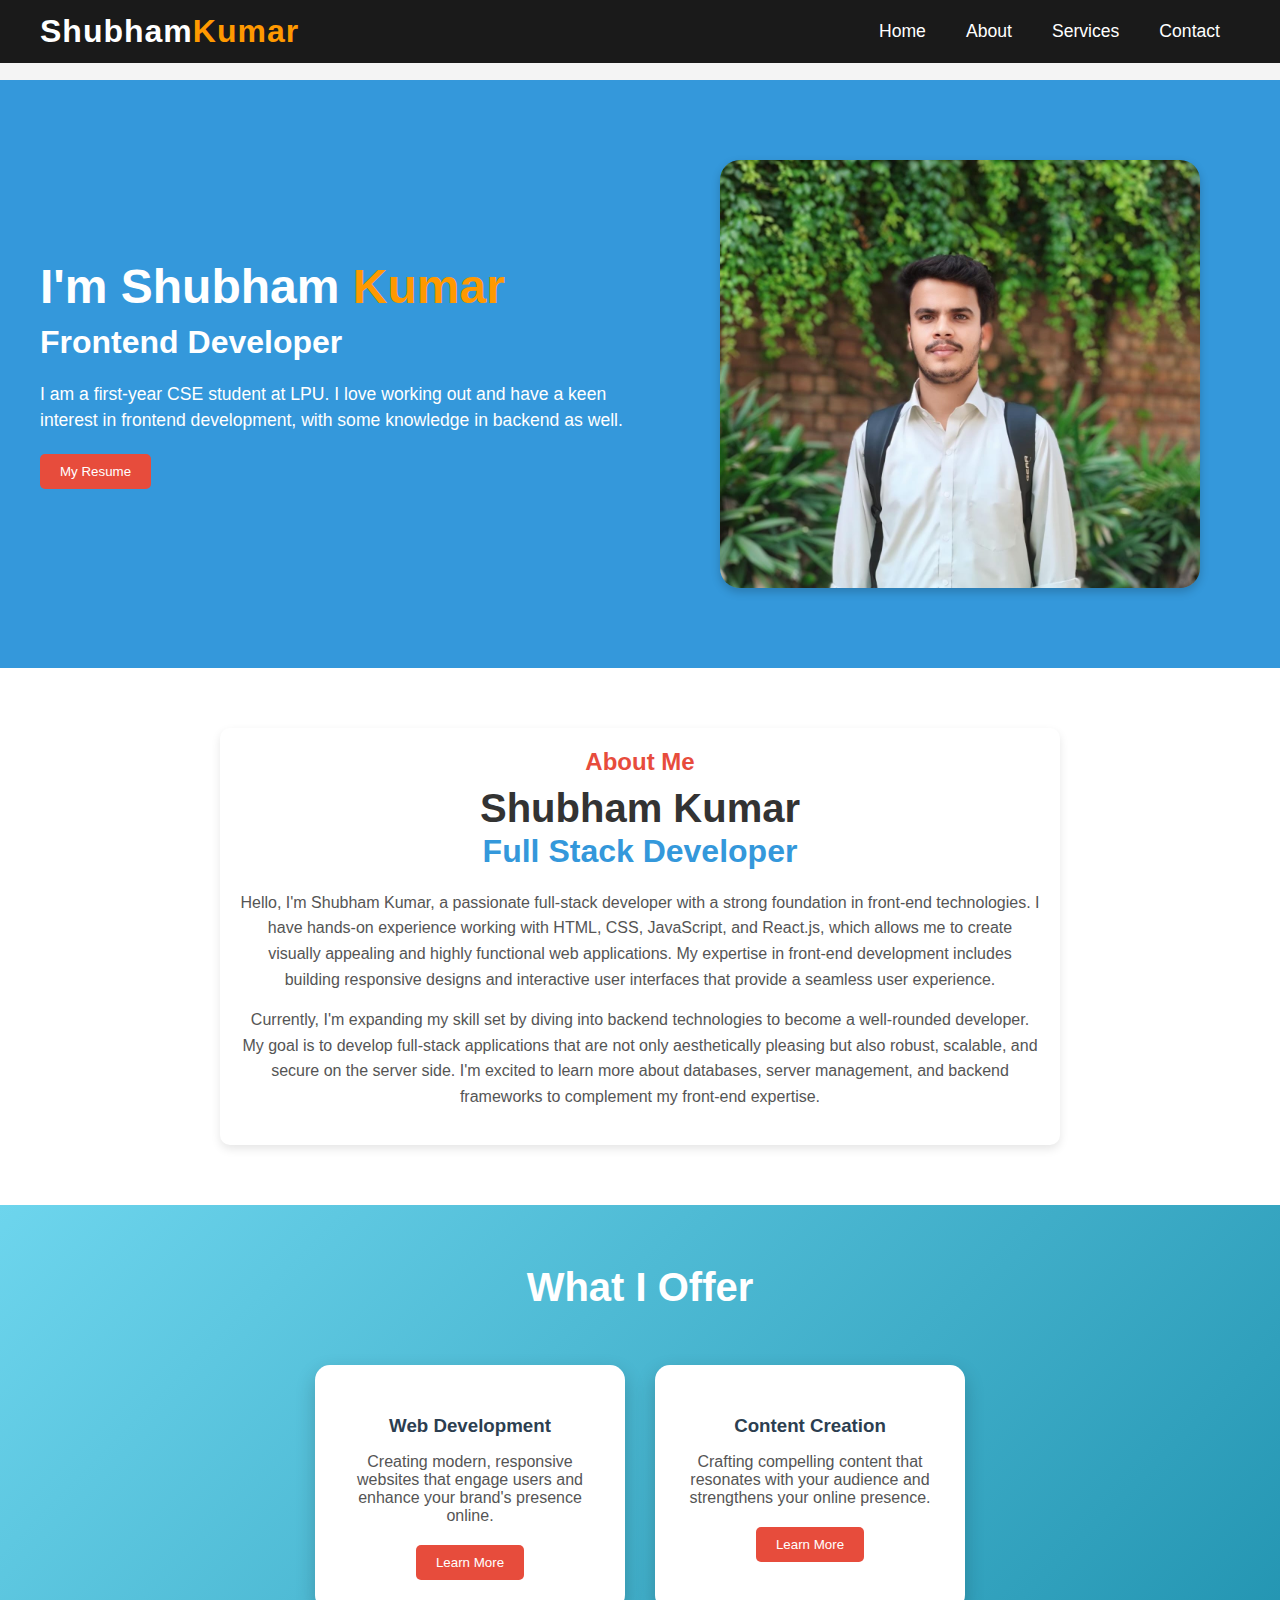
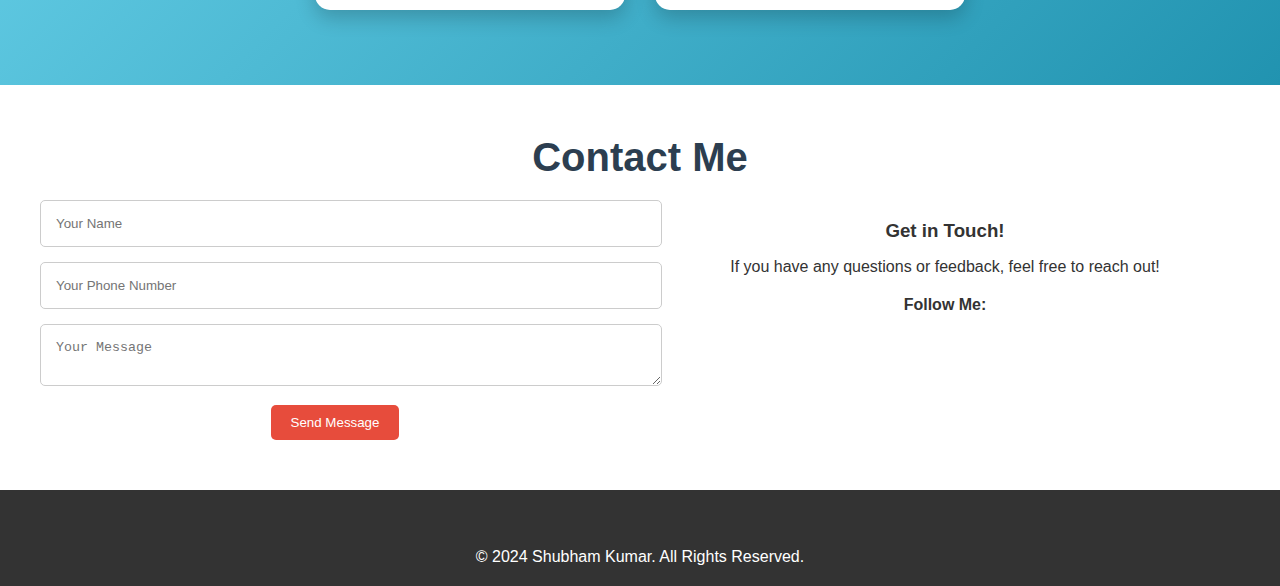
<file: index.html>
<!DOCTYPE html>
<html lang="en">

<head>
    <meta charset="UTF-8">
    <meta name="viewport" content="width=device-width, initial-scale=1.0">
    <title>Shubham Kumar - portfolio</title>
    <!-- Link to Font Awesome for social media icons -->
    <link rel="stylesheet" href="https://cdnjs.cloudflare.com/ajax/libs/font-awesome/6.6.0/css/all.min.css" integrity="sha512-Kc323vGBEqzTmouAECnVceyQqyqdsSiqLQISBL29aUW4U/M7pSPA/gEUZQqv1cwx4OnYxTxve5UMg5GT6L4JJg==" crossorigin="anonymous" referrerpolicy="no-referrer" />
    
    <!-- external css link   -->
    <link rel="stylesheet" href="portfolio1.css">
</head>

<body>
    <!-- Header Section -->
    <header>
        <div class="logo">
            <h1>Shubham<span>Kumar</span></h1>
        </div>
        <nav>
            <ul>
                <li><a href="#home" class="nav-link">Home</a></li>
                <li><a href="#about" class="nav-link">About</a></li>
                <li><a href="#services" class="nav-link">Services</a></li>
                <li><a href="#contact" class="nav-link">Contact</a></li>
            </ul>
        </nav>
    </header>

    <!-- Home Section -->
    <div class="home" id="home">
        <div class="intro">
            <h1>I'm Shubham <span>Kumar</span></h1>
            <h2 class="loop">Frontend Developer</h2>
            <p>I am a first-year CSE student at LPU. I love working out and have a keen interest in frontend development, with some knowledge in backend as well.</p>
            <a href="resume1.html" download="resume">
                <button class="btn" id="H-btn">My Resume</button>
            </a>
        
        </div>
        <div class="image">
            <img src="shubhampic.jpg" alt="Shubham Kumar" />
        </div>
    </div>

    <!-- About Section -->
    <div class="about" id="about">
        <div class="about-content">
            <h3>About Me</h3>
            <h1>Shubham Kumar</h1>
            <h2>Full Stack Developer</h2>
            <p>Hello, I'm Shubham Kumar, a passionate full-stack developer with a strong foundation in front-end technologies. I have hands-on experience working with HTML, CSS, JavaScript, and React.js, which allows me to create visually appealing and highly functional web applications. My expertise in front-end development includes building responsive designs and interactive user interfaces that provide a seamless user experience.</p>
            <p>Currently, I'm expanding my skill set by diving into backend technologies to become a well-rounded developer. My goal is to develop full-stack applications that are not only aesthetically pleasing but also robust, scalable, and secure on the server side. I'm excited to learn more about databases, server management, and backend frameworks to complement my front-end expertise.</p>
        </div>
    </div>

    <!-- Services Section -->
    <section class="services" id="services">
        <h2>What I Offer</h2>
        <div class="services-container">
            <div class="service">
                <div class="service-icon">
                    <i class="fa-solid fa-code"></i>
                </div>
                <h3>Web Development</h3>
                <p>Creating modern, responsive websites that engage users and enhance your brand's presence online.</p>
                <button class="service-btn">Learn More</button>
            </div>
            <div class="service">
                <div class="service-icon">
                    <i class="fa-solid fa-pencil-alt"></i>
                </div>
                <h3>Content Creation</h3>
                <p>Crafting compelling content that resonates with your audience and strengthens your online presence.</p>
                <button class="service-btn">Learn More</button>
            </div>
        </div>
    </section>

    <!-- Contact Section -->
    <section class="contact" id="contact">
        <h2>Contact Me</h2>
        <div class="contact-container">
            <div class="contact-form">
                <form action="" method="POST">
                    <div class="form-control">
                        <input type="text" class="input-field" placeholder="Your Name" name="name" required />
                    </div>
                    <div class="form-control">
                        <input type="tel" class="input-field" placeholder="Your Phone Number" name="phoneno" required />
                    </div>
                    <div class="form-control">
                        <textarea placeholder="Your Message" class="input-field" name="message" required></textarea>
                    </div>
                    <button class="btn">Send Message</button>
                </form>
            </div>
            <div class="contact-info">
                <h3>Get in Touch!</h3>
                <p>If you have any questions or feedback, feel free to reach out!</p>
                <h4>Follow Me:</h4>
                <div class="social-media">
                    <ul>
                        <li><a href="https://www.facebook.com/shubhamyadav.shubham.12327" target="_blank"><i class="fa-brands fa-facebook-f"></i></a></li>
                        <li><a href="https://github.com/shubhamydv4169/shubhamydv4169" target="_blank"><i class="fa-brands fa-github"></i></a></li>
                        <li><a href="https://www.instagram.com/shubhamydv_4169/" target="_blank"><i class="fa-brands fa-instagram"></i></a></li>
                        <li><a href="https://www.linkedin.com/in/shubham-yadav-7a96b1306/" target="_blank"><i class="fa-brands fa-linkedin-in"></i></a></li>
                    </ul>
                </div>
            </div>
        </div>
    </section>

    <!-- Footer -->
    <footer class="footer">
        <div class="footer-content">
            <div class="footer-social-media">
                <a href="https://www.facebook.com/shubhamyadav.shubham.12327" target="_blank" aria-label="Facebook"><i class="fa-brands fa-facebook-f"></i></a>
                <a href="https://github.com/shubhamydv4169/shubhamydv4169" target="_blank" aria-label="GitHub"><i class="fa-brands fa-github"></i></a>
                <a href="https://www.instagram.com/shubhamydv_4169/" target="_blank" aria-label="Instagram"><i class="fa-brands fa-instagram"></i></a>
                <a href="https://www.linkedin.com/in/shubham-yadav-7a96b1306/" target="_blank" aria-label="LinkedIn"><i class="fa-brands fa-linkedin-in"></i></a>
            </div>
            <div class="footer-bottom">
                <p>&copy; 2024 Shubham Kumar. All Rights Reserved.</p>
            </div>
        </div>
    </footer>

    <!-- <script>
        document.querySelectorAll('.nav-link').forEach(link => {
            link.addEventListener('click', function(e) {
                e.preventDefault(); // Prevent default anchor click behavior
                const targetId = this.getAttribute('href'); // Get the href value
                const targetSection = document.querySelector(targetId); // Select the target section

                // Scroll to the target section
                targetSection.scrollIntoView({
                    behavior: 'smooth', // Smooth scroll effect
                    block: 'start' // Align to the top of the section
                });
            });
        });
    </script> -->
</body>

</html>
</file>
<file: portfolio1.css>
/* Global Styles */
body {
    margin: 0;
    font-family: 'Arial', sans-serif;
    background: #f4f4f4;
    color: #333;
}

h1, h2, h3, h4 {
    margin: 0;
}

/* Header Styles */
header {
    display: flex;
    justify-content: space-between;
    align-items: center;
    padding: 5px 40px;
    background-color: #1a1a1a;
    color: #ffffff;
    position: fixed; /* Make the header fixed */
    top: 0; /* Position it at the top */
    left: 0;
    right: 0; /* Make it full width */
    z-index: 1000; /* Ensure it stays on top of other elements */
    transition: background-color 0.3s ease-in; /* Smooth transition for background color */

}

body { 
    margin-top: 80px; /* Add margin to the body to prevent content from being hidden under the fixed header */
}

.logo h1 {
    font-size: 2rem;
    font-weight: bold;
    letter-spacing: 1px;
}

.logo span {
    color: #ff9900; /* Highlighting the last name */
}

nav ul {
    display: flex;
    list-style: none;
    padding: 0;
}

nav ul li {
    margin: 0 20px;
}

nav ul li a {
    color: #ffffff;
    text-decoration: none;
    font-size: 1.1rem;
    transition: color 0.3s ease, transform 0.3s ease; /* Smooth color and transform transition */
}

nav ul li a:hover {
    color: #ff9900; /* Change color on hover */
    transform: scale(1.1); /* Slightly enlarge the link on hover */
}

.button .H-btn {
    background-color: #ff9900; /* Button background */
    color: #ffffff; /* Button text color */
    border: none;
    padding: 10px 20px;
    font-size: 1rem;
    border-radius: 5px;
    cursor: pointer;
    transition: background-color 0.3s ease, transform 0.3s ease; /* Smooth background and transform transition */
}

.button .H-btn:hover {
    background-color: #cc7a00; /* Darker shade on hover */
    transform: scale(1.05); /* Slightly enlarge the button on hover */
}

/* Home Section */
.home {
    display: flex;
    justify-content: space-between;
    align-items: center;
    padding: 80px 20px;
    background: #3498db;
    color: white;
    position: relative; /* Allows positioning of elements */
    overflow: hidden; /* Prevents overflow from image */
}

.intro {
    flex: 1;
    padding: 20px;
    max-width: 600px; /* Restricts width for better readability */
}

.intro h1 {
    font-size: 3rem;
    margin-bottom: 10px;
}

.intro h1 span {
    color: #ff9900; /* Highlight the name */
}

.intro h2.loop {
    font-size: 2rem;
    margin-bottom: 20px; /* Adds space below the heading */
}

.intro p {
    font-size: 1.1rem;
    margin: 20px 0;
    line-height: 1.5; /* Improves readability */
}

.cta-buttons {
    margin: 20px 0; /* Space between buttons */
}

.image {
    flex: 1;
    display: flex;
    justify-content: center; /* Center the image */
    align-items: center;
}

.image img {
    width: 80%;
    max-width: 500px; /* Limits the maximum width */
    border-radius: 20px;
    box-shadow: 0 4px 10px rgba(0, 0, 0, 0.2);
}

/* Social Media Icons */
.social-media {
    margin-top: 20px; /* Space above social media icons */
}

.social-media a {
    margin: 0 10px;
    color: white;
    font-size: 1.5rem; /* Larger icons */
    transition: color 0.3s ease; /* Smooth transition */
}

.social-media a:hover {
    color: #ff9900; /* Highlight color on hover */
}

/* About Section */
.about {
    padding: 60px 20px;
    background: #ffffff;
    text-align: center;
    position: relative; /* For any potential background images or effects */
}

.about-content {
    max-width: 800px; /* Limits width for better readability */
    margin: auto; /* Centers the content */
    padding: 20px; /* Adds space around the content */
    border-radius: 10px; /* Rounded corners */
    box-shadow: 0 4px 10px rgba(0, 0, 0, 0.1); /* Subtle shadow */
}

.about-content h3 {

    margin-bottom: 10px;
    color: #e74c3c; /* Accent color for emphasis */
    font-size: 1.5rem; /* Size for subheading */
}

.about-content h1 {
    font-size: 2.5rem;
    margin-bottom: 2px; /* Space below the main title */
}

.about-content h2 {
    color: #3498db; /* Color for the professional title */
    font-size: 2rem; /* Size for the professional title */
    margin-bottom: 20px; /* Space below the subtitle */
}

.about-content p {
    color: #555; /* Dark gray for text */
    line-height: 1.6; /* Improved line height for readability */
    margin: 15px 0; /* Space above and below paragraphs */
}

/* Services Section */
.services {
    padding: 60px 20px;
    background: linear-gradient(135deg, #6dd5ed, #2193b0);
    text-align: center;
}

.services h2 {
    margin-bottom: 40px;
    font-size: 2.5rem;
    color: #fff; /* White text for contrast */
}

.services-container {
    display: flex;
    justify-content: center;
    flex-wrap: wrap;
}

.service {
    background: #fff;
    border-radius: 15px;
    padding: 30px;
    width: 250px; /* Fixed width for uniformity */
    margin: 15px;
    box-shadow: 0 8px 20px rgba(0, 0, 0, 0.2);
    transition: transform 0.3s, box-shadow 0.3s;
}

.service:hover {
    transform: translateY(-5px);
    box-shadow: 0 12px 30px rgba(0, 0, 0, 0.3);
}

.service-icon {
    font-size: 4rem;
    color: #2193b0;
    margin-bottom: 20px;
}

.service h3 {
    margin: 15px 0;
    color: #2c3e50;
}

.service p {
    color: #555;
    margin-bottom: 20px;
}

.service-btn {
    background: #e74c3c;
    color: white;
    border: none;
    padding: 10px 20px;
    border-radius: 5px;
    cursor: pointer;
    transition: background 0.3s;
}

.service-btn:hover {
    background: #c0392b;
}

/* Contact Section */
.contact {
    padding: 50px 20px; /* Padding for top and bottom */
    background: #fff; /* White background */
    text-align: center; /* Centered text */
}

.contact h2 {
    font-size: 2.5rem; /* Larger title font */
    color: #2c3e50; /* Dark color for title */
    margin-bottom: 20px; /* Space below title */
}

.contact-container {
    display: flex; /* Flexbox for layout */
    justify-content: space-between; /* Space between form and info */
    align-items: flex-start; /* Align items to the top */
    flex-wrap: wrap; /* Wrap elements on small screens */
    max-width: 1200px; /* Limit the width for larger screens */
    margin: auto; /* Center container */
}

.contact-form {
    flex: 1; /* Allow form to take available space */
    min-width: 300px; /* Minimum width for the form */
    margin-right: 20px; /* Space between form and info */
}

.contact-info {
    flex: 1; /* Allow info section to take available space */
    min-width: 300px; /* Minimum width for the info */
}

.form-control {
    margin-bottom: 15px; /* Space below each form element */
}

.input-field {
    width: 100%; /* Full width for inputs */
    padding: 15px; /* Padding for input fields */
    border: 1px solid #ccc; /* Border for input fields */
    border-radius: 5px; /* Rounded corners */
}

.input-field:focus {
    border-color: #e74c3c; /* Change border color on focus */
    outline: none; /* Remove default outline */
}

.btn {
    background: #e74c3c; /* Button color */
    color: #fff; /* Button text color */
    border: none; /* Remove border */
    padding: 10px 20px; /* Padding for button */
    border-radius: 5px; /* Rounded corners */
    cursor: pointer; /* Pointer cursor on hover */
    transition: background 0.3s; /* Smooth background transition */
}

.btn:hover {
    background: #c0392b; /* Darker shade on hover */
}

.contact-info h3 {
    margin: 20px 0 10px; /* Space for heading */
}

.contact-info h4 {
    margin-top: 20px; /* Space before follow section */
    margin-bottom: 10px; /* Space below heading */
}

.social-media ul {
    list-style: none; /* Remove bullet points */
    padding: 0; /* Remove default padding */
    display: flex; /* Flexbox for layout */
    justify-content: center; /* Center align */
}

.social-media ul li {
    margin: 0 15px; /* Space between icons */
}

.social-media ul li a {
    color: #e74c3c; /* Icon color */
    font-size: 1.5rem; /* Icon size */
    transition: color 0.3s; /*Smooth color transition */
}

.social-media ul li a:hover {
    color: #c0392b; /* Darker shade on hover */
}

/* Responsive Design */
@media (max-width: 768px) {
    .contact-container {
        flex-direction: column; /* Stack elements vertically on small screens */
    }
    
    .contact-form {
        margin-right: 0; /* Remove right margin on small screens */
    }
}

/* Footer */
.footer {
    background: #333; /* Dark background for contrast */
    color: #fff; /* White text for readability */
    padding: 20px 0; /* Padding for top and bottom */
    text-align: center; /* Centered text */
}

.footer-content {
    display: flex;
    flex-direction: column; /* Stack elements vertically */
    align-items: center; /* Center items */
}

.footer-social-media {
    margin-bottom: 10px; /* Space below social media icons */
}

.footer-social-media a {
    margin: 0 15px; /* Space between icons */
    color: #fff; /* Icon color */
    transition: color 0.3s; /* Smooth color transition */
}

.footer-social-media a:hover {
    color: #e74c3c; /* Change icon color on hover */
}

.footer-nav {
    margin-bottom: 10px; /* Space below navigation links */
}

.footer-nav ul {
    list-style: none; /* Remove bullet points */
    padding: 0; /* Remove default padding */
}

.footer-nav ul li {
    display: inline; /* Display list items inline */
    margin: 0 15px; /* Space between links */
}

.footer-nav ul li a {
    color: #fff; /* Link color */
    text-decoration: none; /* Remove underline */
    transition: color 0.3s; /* Smooth color transition */
}

.footer-nav ul li a:hover {
    color: #e74c3c; /* Change link color on hover */
}

.footer-bottom {
    margin-top: 10px; /* Space above copyright text */
}

.footer-bottom p {
    margin: 0; /* Remove default margin */
}

/* Responsive Design */
@media (max-width: 768px) {
    .footer-content {
        flex-direction: column; /* Stack elements vertically on smaller screens */
    }
}
</file>
